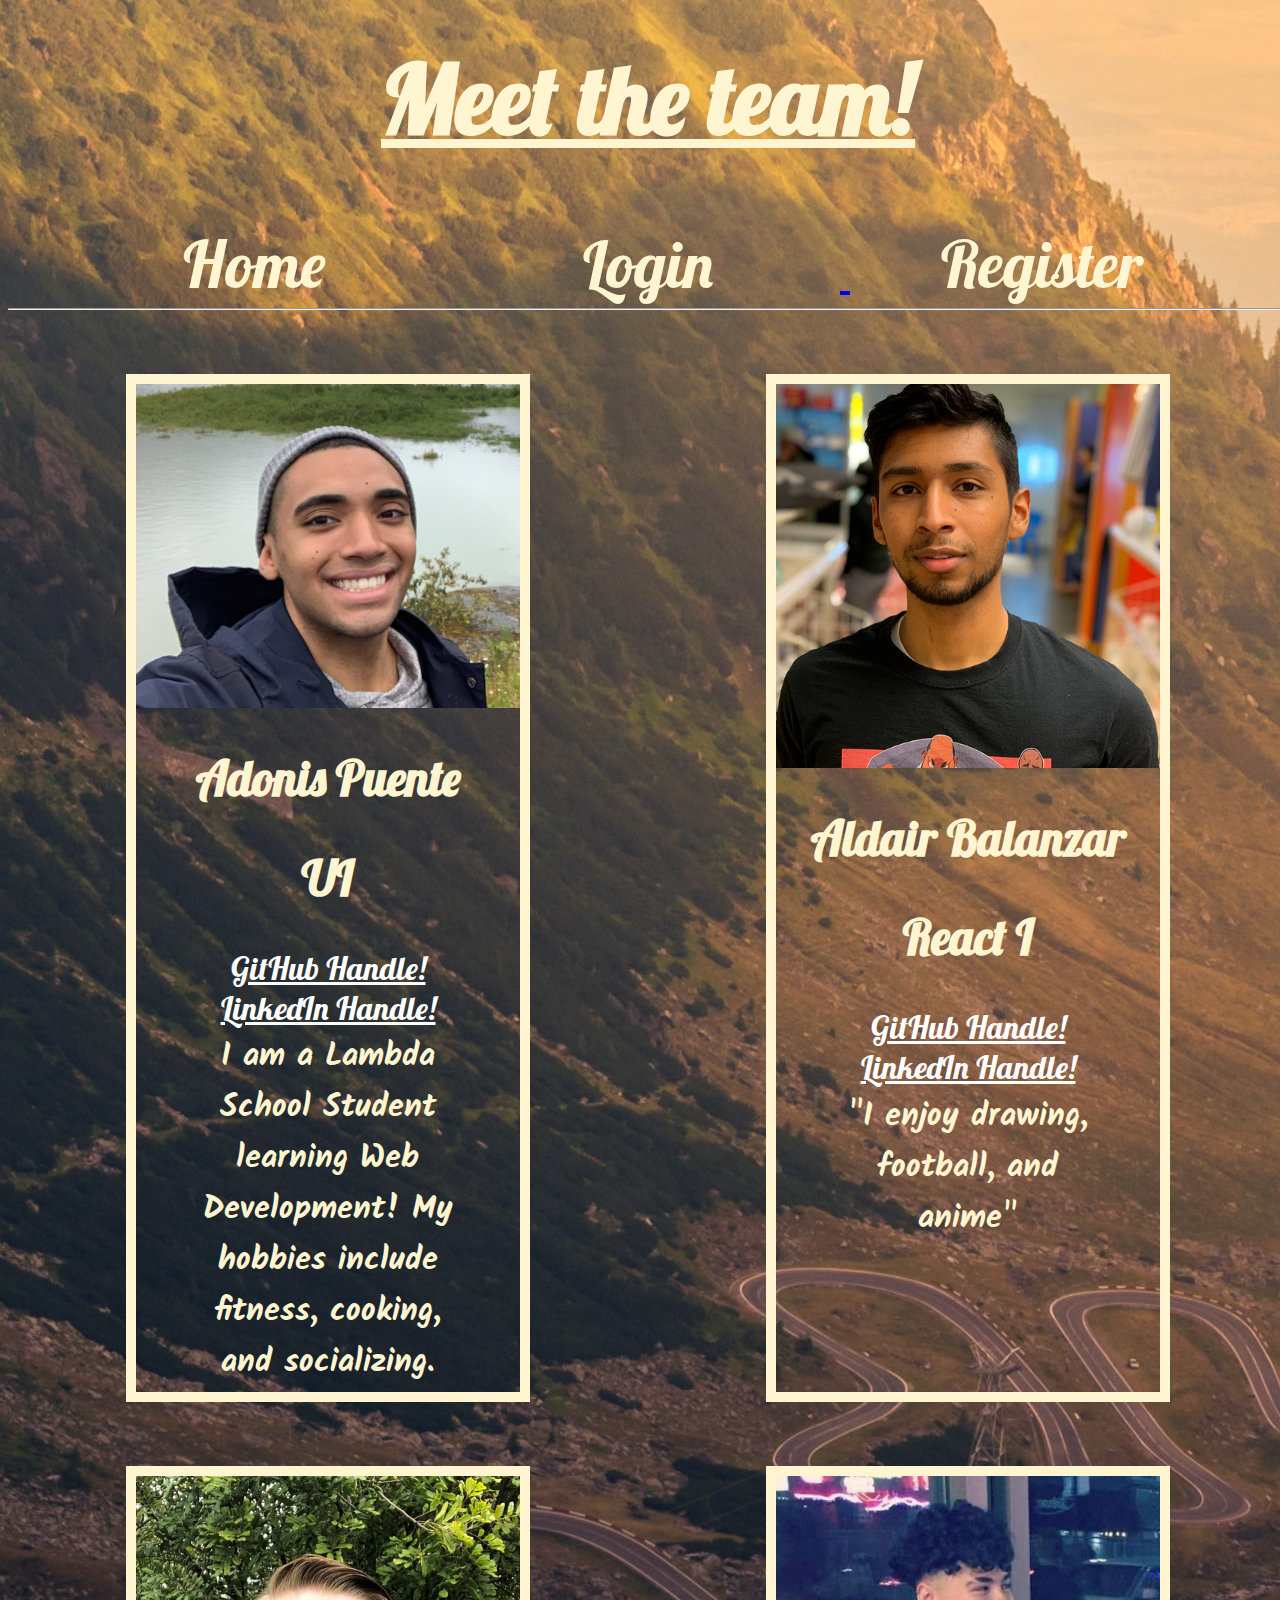
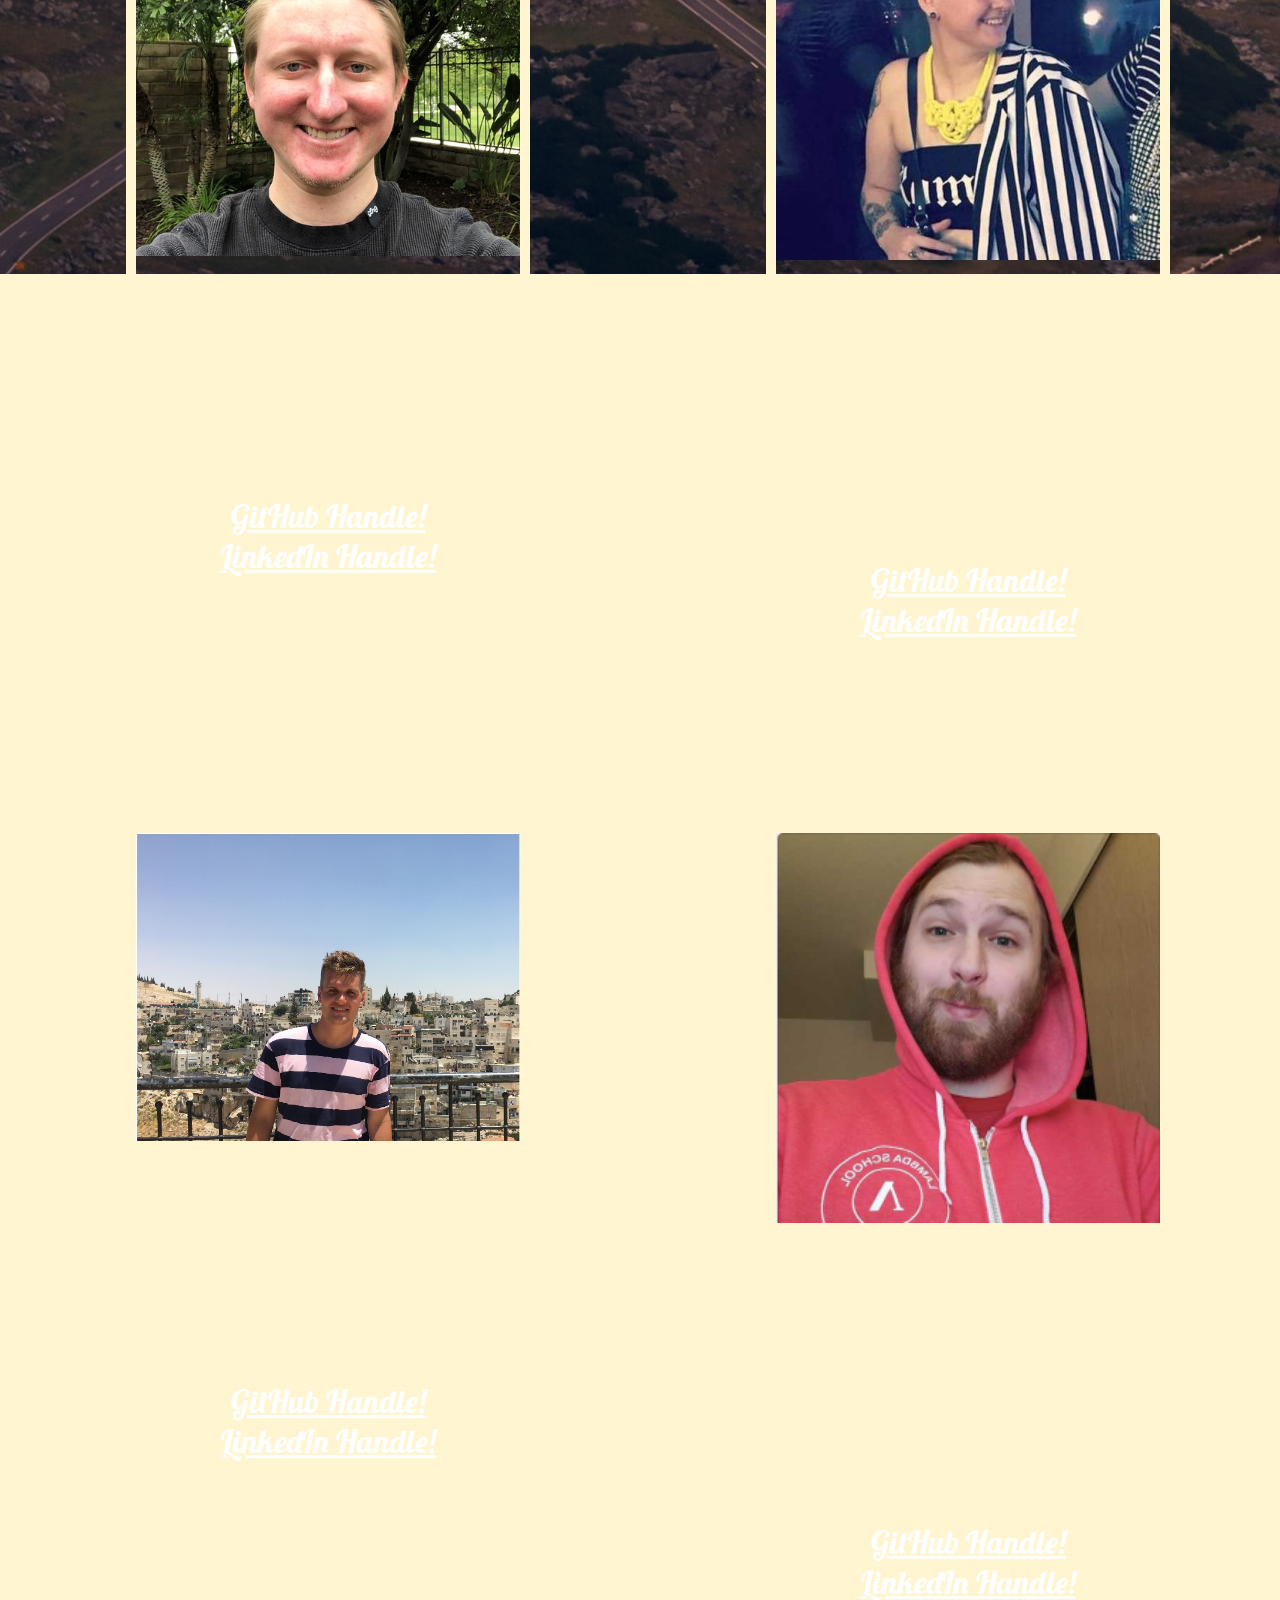
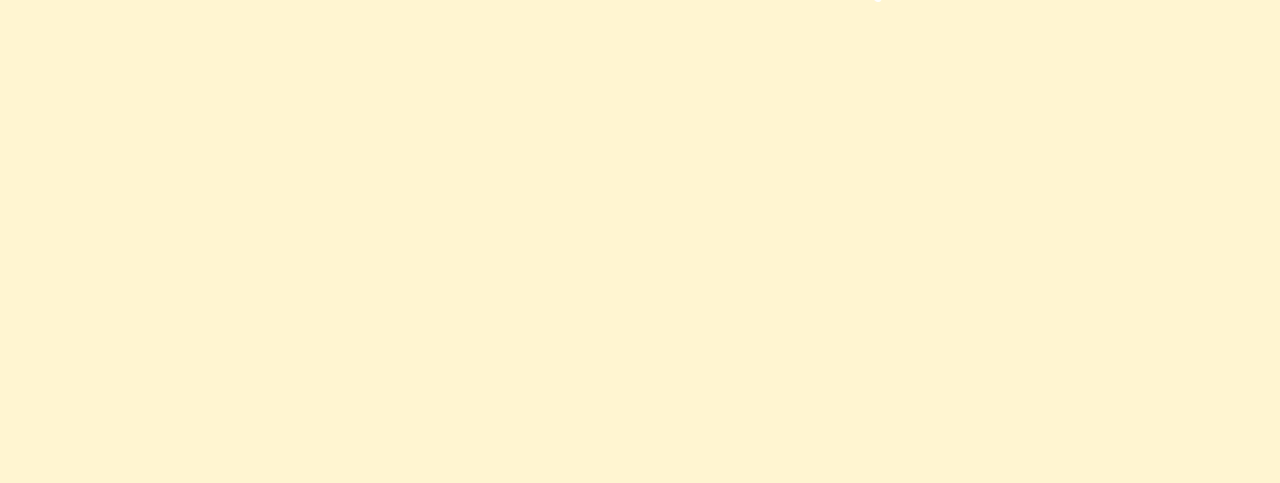
<file: about.html>
<!DOCTYPE html "About Page">

<html lang="en">
  <head>
    <link href="css/index.css" rel="stylesheet" />
    <link
      href="https://fonts.googleapis.com/css?family=Kalam|Lobster&display=swap"
      rel="stylesheet"
    />
    <link
      rel="stylesheet"
      href="https://cdnjs.cloudflare.com/ajax/libs/font-awesome/4.7.0/css/font-awesome.min.css"
    />

    <meta name="viewport" content="width=device-width, initial-scale=1.0" />
  </head>
  <body class="body2">
    <section class="nav2">
      <h1>Meet the team!</h1>
      <div class="Links">
        <button class="about" onclick="window.location.href = 'index.html';">
          Home
        </button>
        <a href="https://best-potluck-planner.netlify.com/Login">
          <button class="about" type="button">
            Login
          </button>
        </a>
        <a href="https://best-potluck-planner.netlify.com/register">
          <button class="about" type="button">
            Register
          </button>
        </a>
      </div>
    </section>
    <hr />

    <section class="Profile">
      <div class="Person">
        <img src="img/bestshot.jpg" alt=" Profile picture" />
        <div>
          <h2>Adonis Puente</h2>
          <h2>UI</h2>

          <a href="https://github.com/adonispuente"> GitHub Handle!</a>
          <br />
          <a href="https://www.linkedin.com/in/adonis-puente-701150183/">
            LinkedIn Handle!</a
          >
          <p>
            I am a Lambda School Student learning Web Development! My hobbies
            include fitness, cooking, and socializing.
          </p>
        </div>
      </div>
      <div class="Person">
        <img src="img/AldairBalanzar.png" alt=" Profile picture" />
        <div>
          <h2>Aldair Balanzar</h2>
          <h2>React I</h2>

          <a href="https://github.com/aldairbalanzar"> GitHub Handle!</a>
          <br />
          <a href="https://www.linkedin.com/in/aldair-balanzar-390185177/">
            LinkedIn Handle!</a
          >
          <p>
            "I enjoy drawing, football, and anime"
          </p>
        </div>
      </div>
    </section>

    <section class="Profile">
      <div class="Person">
        <img src="img/AdamSkoog.png" alt=" Profile picture" />
        <div>
          <h2>Adam Skoog</h2>
          <h2>BackEnd Developer</h2>

          <a href="https://github.com/skooger"> GitHub Handle!</a>
          <br />
          <a href="http://www.linkedin.com/in/adam-skoog-30a87ab4">
            LinkedIn Handle!</a
          >
          <p>
            Lambda School Student
          </p>
        </div>
      </div>
      <div class="Person">
        <img src="img/TateKeller.png" alt=" Profile picture" />
        <div>
          <h2>Tate Keller Moctezuma</h2>
          <h2>React II</h2>

          <a href="https://github.com/tatek1993"> GitHub Handle!</a>
          <br />
          <a href="http://www.linkedin.com/in/tate-keller-moctezuma">
            LinkedIn Handle!</a
          >
          <p>
            Lambda School Student
          </p>
        </div>
      </div>
    </section>
    <section class="Profile">
      <div class="Person">
        <img src="img/Adrian2.png" alt=" Profile picture" />
        <div>
          <h2>Adrian Nasaruk</h2>
          <h2>React I</h2>

          <a href="https://github.com/adriannasaruk"> GitHub Handle!</a>
          <br />
          <a href="https://www.linkedin.com/in/adrian-nasaruk-73097b183/">
            LinkedIn Handle!</a
          >
          <p>
            I am a Web28 Full Stack Web Student. I love to play soccer and my
            passion are airplanes, airports and everything whats connected to
            aviation.
          </p>
        </div>
      </div>
      <div class="Person">
        <img src="img/newgary.png" alt=" Profile picture" />
        <div>
          <h2>Gary Anthony James Porter</h2>
          <h2>Team Lead</h2>

          <a href="#"> GitHub Handle!</a>
          <br />
          <a href="https://www.linkedin.com/in/gary-porter/">
            LinkedIn Handle!</a
          >
          <p>
            Lambda School Student
          </p>
        </div>
      </div>
    </section>
  </body>
</html>
</file>
<file: css/index.css>
body {
  width: 100%;
  font-family: "Kalam";
  background-color: #fff5d1;
}
body html {
  font-size: 62.5%;
}
button {
  text-align: center;
  font-family: "Lobster";
  border: none;
  font-size: 1.5rem;
  text-decoration: underline;
  width: 30%;
  height: 50px;
  margin: 0 auto;
  cursor: pointer;
}
button:hover {
  opacity: 70%;
}
@media (max-width: 1000px) {
  button {
    margin-top: 0%;
    width: 45%;
  }
}
@media (max-width: 500px) {
  button {
    width: 100%;
    margin-top: 0;
    height: 70px;
  }
}
header {
  display: flex;
  justify-content: space-between;
  align-items: center;
  font-family: "Lobster";
  background-color: #ce6c47;
  opacity: 95%;
}
@media (max-width: 500px) {
  header {
    display: flex;
    flex-direction: column;
  }
}
header .logo {
  display: flex;
  color: #fff5d1;
  justify-content: space-evenly;
  width: 30%;
}
@media (max-width: 500px) {
  header .logo {
    align-items: center;
    width: 100%;
  }
}
header .logo i {
  margin-top: 5%;
}
@media (max-width: 1000px) {
  header .logo i {
    display: none;
  }
}
header .logo h2 {
  font-size: 2.5rem;
}
header nav {
  width: 50%;
  display: flex;
  justify-content: space-evenly;
}
@media (max-width: 1000px) {
  header nav {
    width: 50%;
  }
}
@media (max-width: 500px) {
  header nav {
    width: 80%;
    flex-direction: column;
  }
}
header nav button {
  font-size: 2.5rem;
  text-decoration: none;
  color: #fff5d1;
  background-color: #ce6c47;
  cursor: pointer;
}
.topContainer {
  width: 100%;
  display: flex;
  align-items: center;
  text-align: center;
  background-image: url(../img/backgroundimg.png);
  background-repeat: no-repeat;
  background-attachment: fixed;
  background-position: center center;
  min-height: 40vh;
}
@media (max-width: 500px) {
  .topContainer {
    flex-direction: column-reverse;
  }
}
.topContainer .half1 {
  width: 100%;
  font-size: 1.5rem;
  color: #fff5d1;
  font-size: 3rem;
}
.topContainer .half1 h1 {
  font-family: "Lobster";
}
@media (max-width: 500px) {
  .topContainer .half1 {
    width: 100%;
  }
}
.topContainer .half1 button {
  font-size: 3.5rem;
  color: #fff5d1;
  height: 70px;
  background-color: Transparent;
  background-repeat: no-repeat;
  border: none;
  cursor: pointer;
  overflow: hidden;
  outline: none;
}
.topContainer img {
  width: 50%;
}
@media (max-width: 500px) {
  .topContainer img {
    width: 100%;
  }
}
.mdlSection ul {
  font-size: 2.5rem;
  padding: 0% 20%;
  line-height: 3;
  color: #ce5c33;
  text-align: center;
  list-style-type: none;
  text-decoration: underline;
}
@media (max-width: 500px) {
  .mdlSection ul {
    line-height: 1.5;
  }
}
.mdlSection img {
  display: block;
  margin-left: auto;
  margin-right: auto;
  width: 90%;
  position: relative;
}
@media (max-width: 500px) {
  .mdlSection img {
    width: 100%;
  }
}
.endSection {
  width: 85%;
  margin: 0 auto;
  line-height: 1.6;
  font-size: 2.5rem;
  color: #ce6c47;
  text-align: center;
}
.endSection h2 {
  font-family: "Lobster";
}
.body2 {
  background-image: url(../img/valley.png);
  background-repeat: no-repeat;
  background-attachment: fixed;
  background-position: center center;
  width: 100%;
}
.nav2 {
  font-family: "Lobster";
  text-align: center;
  font-size: 3rem;
  color: #fff5d1;
  margin-top: 3%;
}
.nav2 h1 {
  text-decoration: underline;
}
.nav2 button {
  font-size: 4rem;
  background: transparent;
  color: #fff5d1;
  text-decoration: none;
  cursor: pointer;
}
.Profile {
  display: flex;
  justify-content: space-around;
  margin-top: 5%;
}
@media (max-width: 500px) {
  .Profile {
    display: flex;
    flex-direction: column;
    align-items: center;
  }
}
.Profile .Person {
  width: 30%;
  min-height: 70vh;
  background: transparent;
  color: #fff5d1;
  text-align: center;
  border: 10px solid #fff5d1;
  font-size: 2rem;
  font-family: "Lobster";
}
.Profile .Person div {
  height: 75%;
}
@media (max-width: 500px) {
  .Profile .Person {
    width: 100%;
  }
}
.Profile .Person a {
  color: white;
}
.Profile .Person img {
  width: 100%;
}
.Profile .Person p {
  width: 70%;
  padding: 1%;
  font-size: 18px;
  font-weight: bold;
  margin: 0 auto;
  font-family: "Kalam";
  font-size: 2rem;
}
</file>
